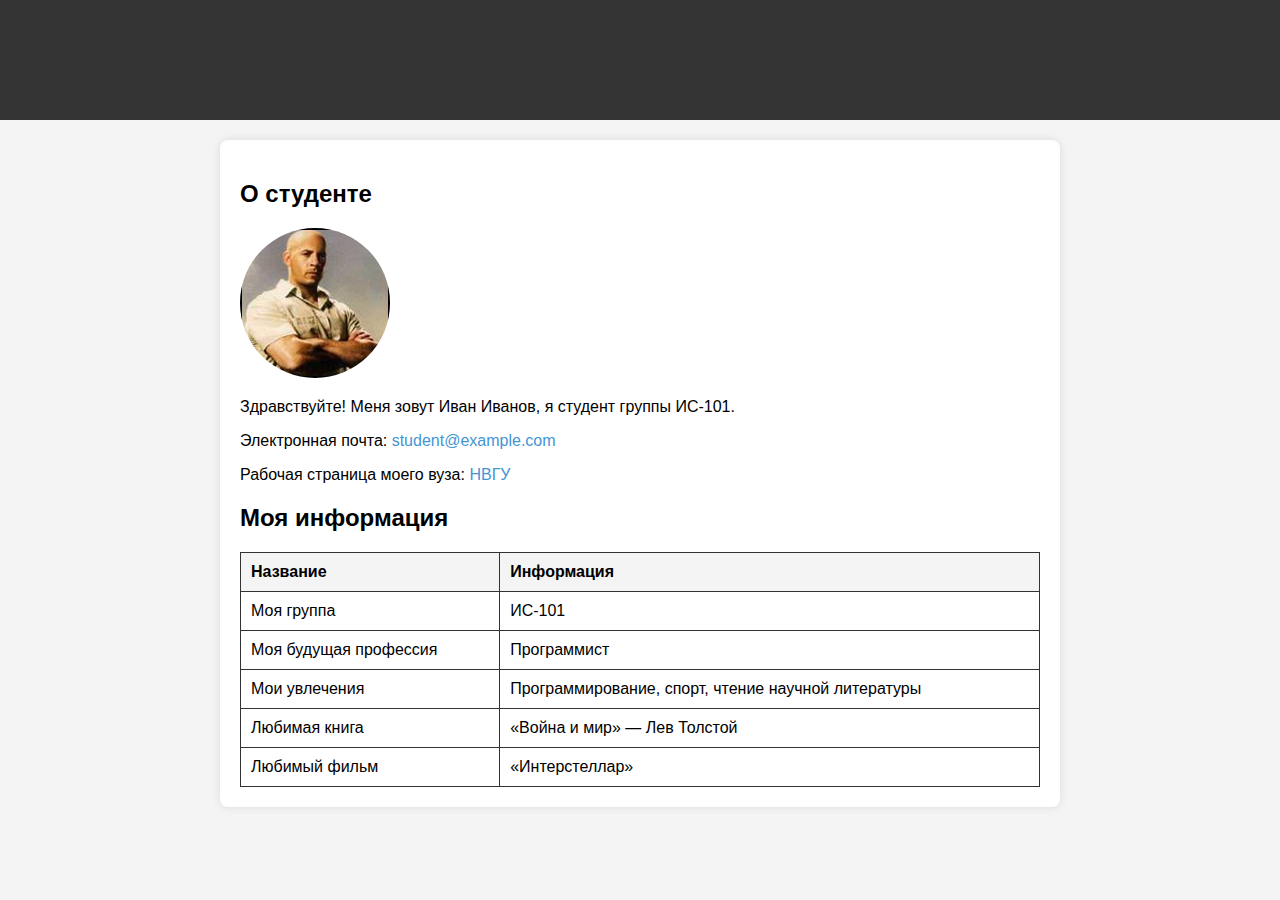
<file: My website/index.html>
<!DOCTYPE html>
<html lang="ru">
<head>
    <meta charset="UTF-8">
    <meta name="viewport" content="width=device-width, initial-scale=1.0">
    <title>Обо мне</title>
    <link rel="stylesheet" href="index.css"> 
</head>
<body>

    <header>
        <h1>Моя страница</h1>
    </header>

    <section>
        <h2>О студенте</h2>
        <img src="24.jpg" alt="Фото студента">
        <p>Здравствуйте! Меня зовут Иван Иванов, я студент группы ИС-101.</p>
        <p>Электронная почта: <a href="mailto:student@example.com">student@example.com</a></p>
        <p>Рабочая страница моего вуза: <a href="https://nvsu.ru/" target="_blank">НВГУ</a></p>

        <h2>Моя информация</h2>
        <table>
            <tr>
                <th>Название</th>
                <th> Информация</th>
            </tr>
            <tr>
                <td>Моя группа</td>
                <td> ИС-101</td>
            </tr>
            <tr>
                <td>Моя будущая профессия</td>
                <td> Программист</td>
            </tr>
            <tr>
                <td>Мои увлечения</td>
                <td> Программирование, спорт, чтение научной литературы</td>
            </tr>
            <tr>
                <td>Любимая книга</td>
                <td> «Война и мир» — Лев Толстой</td>
            </tr>
            <tr>
                <td>Любимый фильм</td>
                <td> «Интерстеллар»</td>
            </tr>
        </table>
    </section>

</body>
</html>
</file>
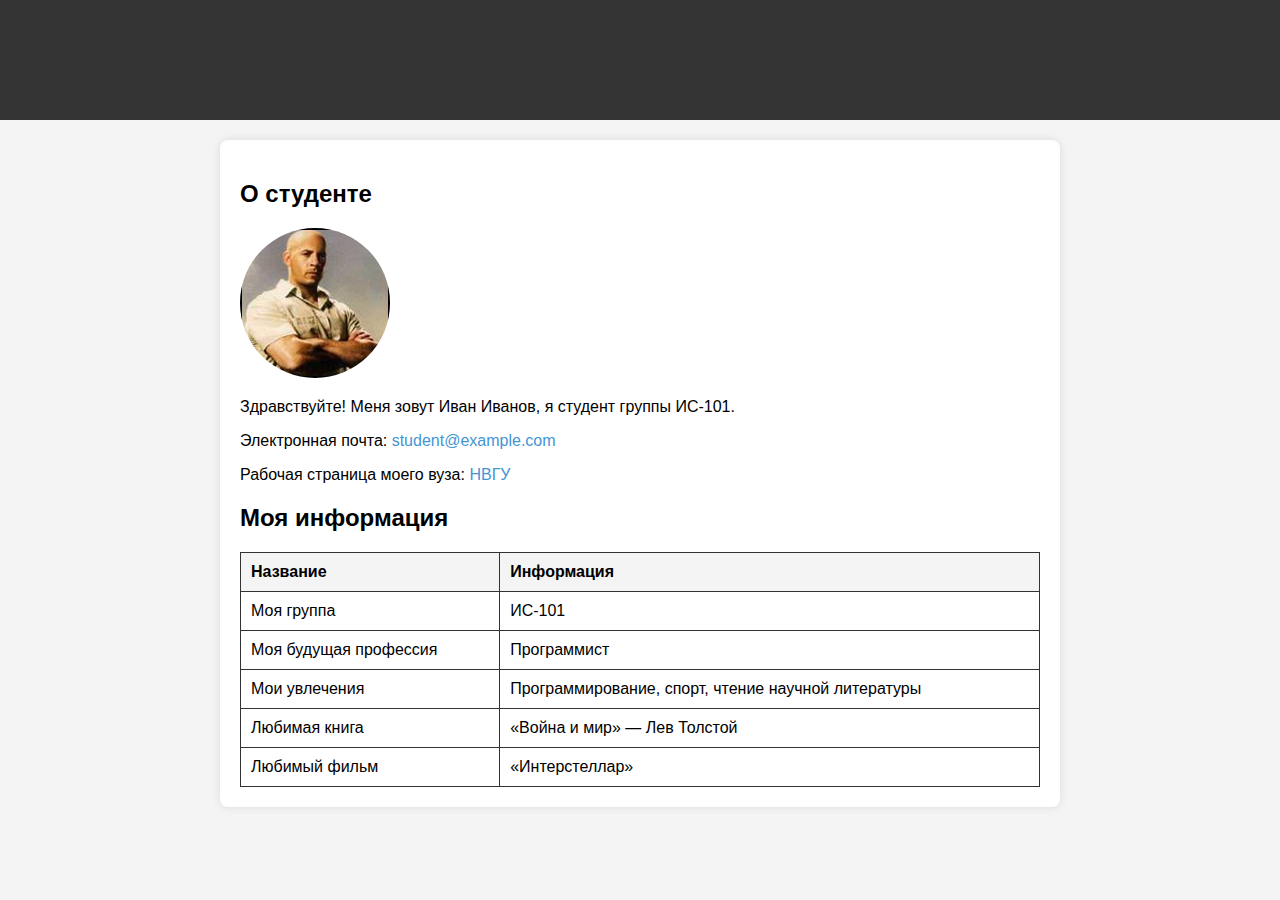
<file: lab2_2/2_1.html>
<!DOCTYPE html>
<html lang="ru">
<head>
    <meta charset="UTF-8">
    <meta name="viewport" content="width=device-width, initial-scale=1.0">
    <title>Обо мне</title>
    <link rel="stylesheet" href="2_1.css"> 
</head>
<body>

    <header>
        <h1>Моя страница</h1>
    </header>

    <section>
        <h2>О студенте</h2>
        <img src="24.jpg" alt="Фото студента">
        <p>Здравствуйте! Меня зовут Иван Иванов, я студент группы ИС-101.</p>
        <p>Электронная почта: <a href="mailto:student@example.com">student@example.com</a></p>
        <p>Рабочая страница моего вуза: <a href="https://nvsu.ru/" target="_blank">НВГУ</a></p>

        <h2>Моя информация</h2>
        <table>
            <tr>
                <th>Название</th>
                <th> Информация</th>
            </tr>
            <tr>
                <td>Моя группа</td>
                <td> ИС-101</td>
            </tr>
            <tr>
                <td>Моя будущая профессия</td>
                <td> Программист</td>
            </tr>
            <tr>
                <td>Мои увлечения</td>
                <td> Программирование, спорт, чтение научной литературы</td>
            </tr>
            <tr>
                <td>Любимая книга</td>
                <td> «Война и мир» — Лев Толстой</td>
            </tr>
            <tr>
                <td>Любимый фильм</td>
                <td> «Интерстеллар»</td>
            </tr>
        </table>
    </section>

</body>
</html>
</file>
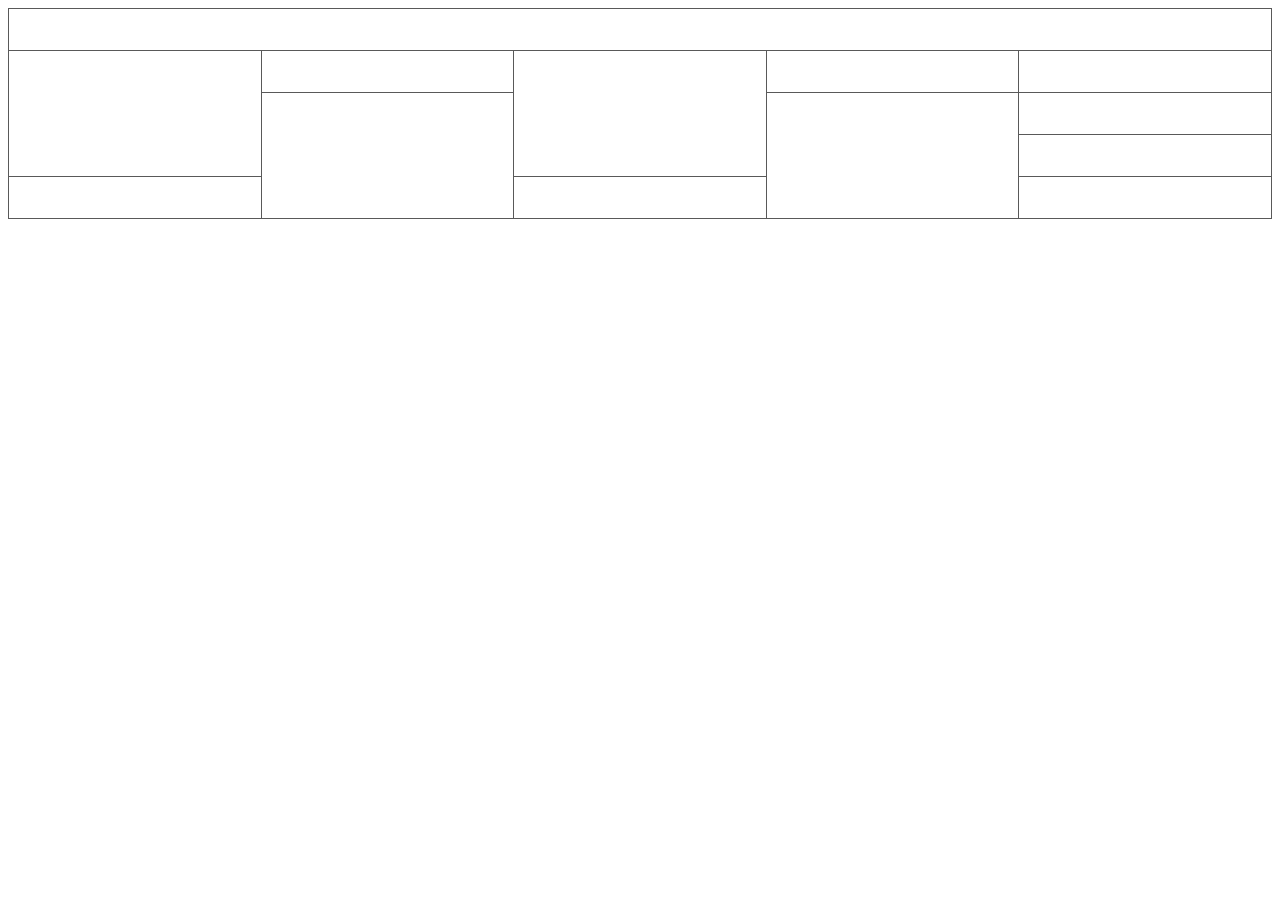
<file: lab2_2/2_2A.html>
<!DOCTYPE html>
<html lang="ru">
<head>
    <meta charset="UTF-8">
    <meta name="viewport" content="width=device-width, initial-scale=1.0">
    <title>Сложная таблица</title>
    <link rel="stylesheet" href="2_2A.css">
</head>
<body>        

    <table class="iksweb">
        <tbody>
            <tr>
                <td colspan="5"></td>
            </tr>
            <tr>
                <td rowspan="3"></td>
                <td></td>
                <td rowspan="3"></td>
                <td></td>
                <td></td>
            </tr>
            <tr>
                <td rowspan="3"></td>
                <td rowspan="3"></td>
                <td></td>
            </tr>
            <tr>
                <td></td>
            </tr>
            <tr>
                <td></td>
                <td></td>
                <td></td>
            </tr>
        </tbody>
    </table>

</body>
</html>
</file>
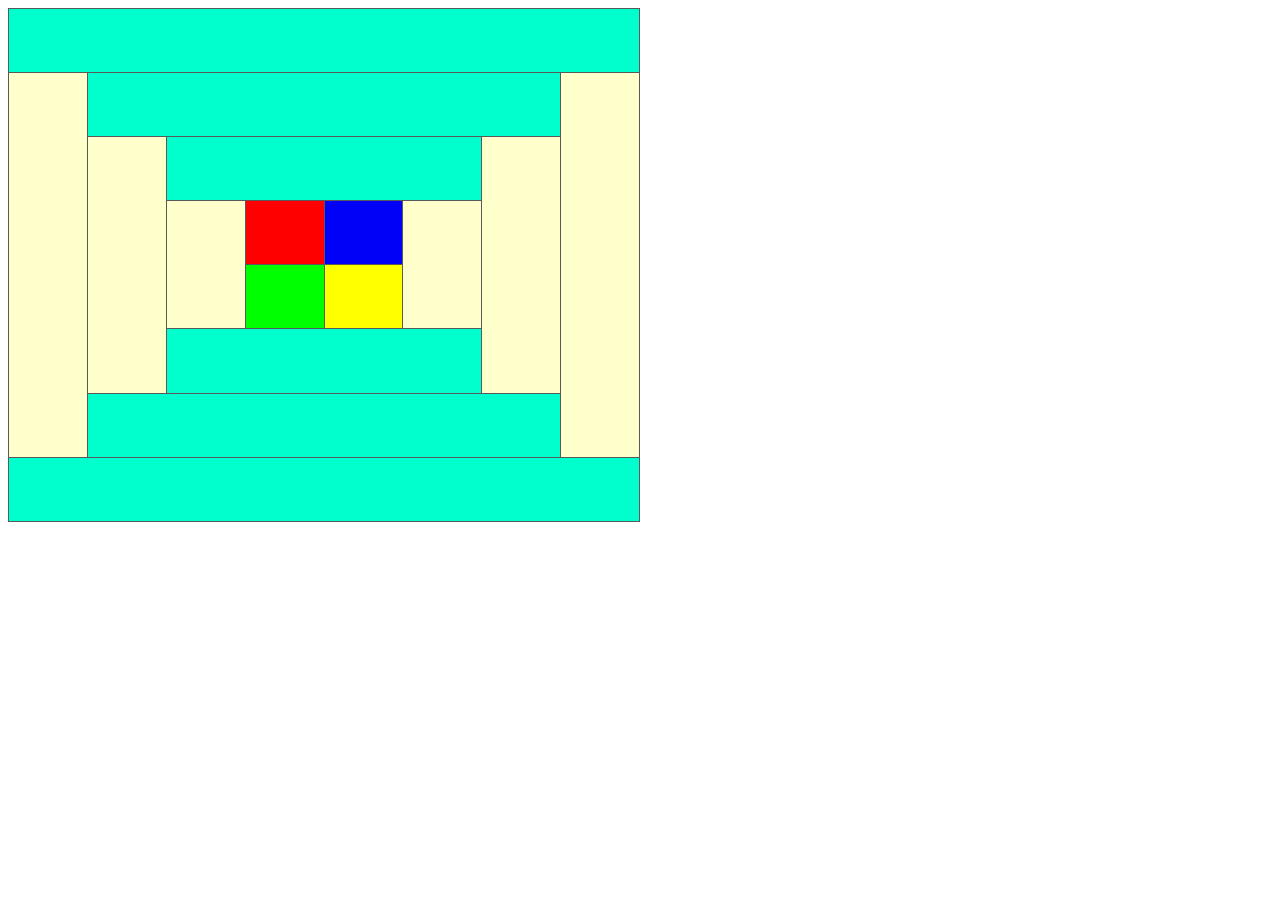
<file: lab2_2/2_2B.html>
<!DOCTYPE html>
<html lang="ru">
<head>
    <meta charset="UTF-8">
    <meta name="viewport" content="width=device-width, initial-scale=1.0">
    <title>Сложная таблица</title>
    <link rel="stylesheet" href="2_2B.css">
</head>
<body> 

    <table class="iksweb">
        <tbody>
            <tr>
                <td colspan="8" class="cell-1"></td>
            </tr>
            <tr>
                <td rowspan="6" class="cell-2"></td>
                <td colspan="6" class="cell-3"></td>
                <td rowspan="6" class="cell-2"></td>
            </tr>
            <tr>
                <td rowspan="4" class="cell-4"></td>
                <td colspan="4" class="cell-5"></td>
                <td rowspan="4" class="cell-4"></td>
            </tr>
            <tr>
                <td rowspan="2" class="cell-6"></td>
                <td class="cell-7"></td>
                <td class="cell-8"></td>
                <td rowspan="2" class="cell-6"></td>
            </tr>
            <tr>
                <td class="cell-9"></td>
                <td class="cell-10"></td>
            </tr>
            <tr>
                <td colspan="4" class="cell-5"></td>
            </tr>
            <tr>
                <td colspan="6" class="cell-3"></td>
            </tr>
            <tr>
                <td colspan="8" class="cell-1"></td>
            </tr>
        </tbody>
    </table>

</body>
</html>
</file>
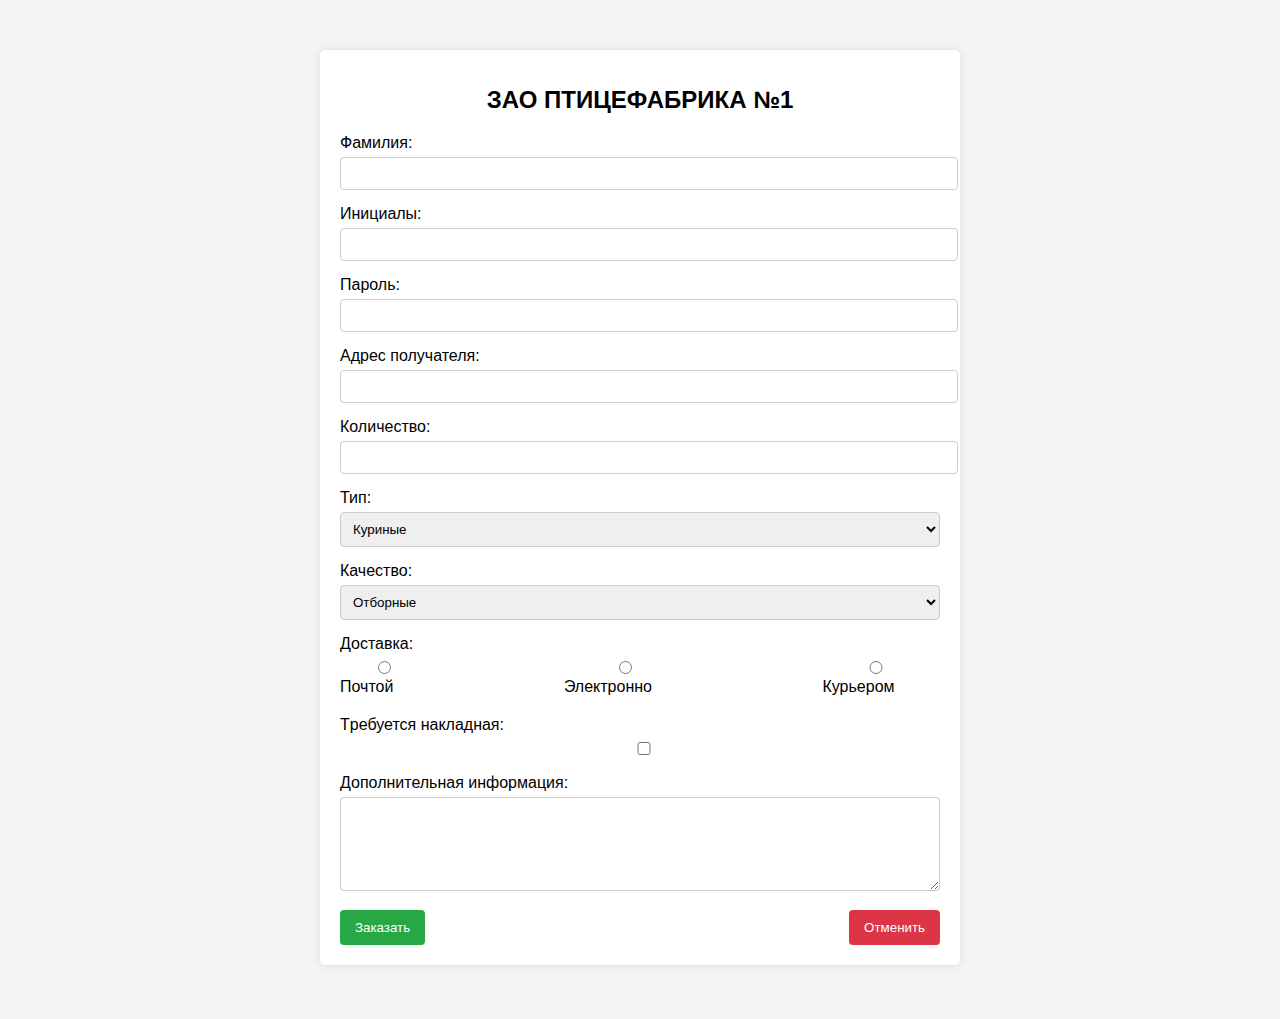
<file: lab2_2/2_3A.html>
<!DOCTYPE html>
<html lang="ru">
<head>
    <meta charset="UTF-8">
    <meta name="viewport" content="width=device-width, initial-scale=1.0">
    <title>Заказ птицы</title>
    <link rel="stylesheet" href="2_3A.css">
</head>
<body>

    <div class="container">
        <h1>ЗАО ПТИЦЕФАБРИКА №1</h1>
        
        <form class="order-form">
            <div class="form-group">
                <label for="surname">Фамилия:</label>
                <input type="text" id="surname" required>
            </div>
            <div class="form-group">
                <label for="initials">Инициалы:</label>
                <input type="text" id="initials" required>
            </div>
            <div class="form-group">
                <label for="password">Пароль:</label>
                <input type="password" id="password" required>
            </div>
            <div class="form-group">
                <label for="address">Адрес получателя:</label>
                <input type="text" id="address" required>
            </div>
            <div class="form-group">
                <label for="quantity">Количество:</label>
                <input type="number" id="quantity" required>
            </div>
            <div class="form-group">
                <label for="type">Тип:</label>
                <select id="type" required>
                    <option value="куриные">Куриные</option>
                    <option value="говяжьи">Говяжьи</option>
                    <option value="свинина">Свинина</option>
                    <option value="индюшачьи">Индюшачьи</option>
                </select>
            </div>
            <div class="form-group">
                <label for="grade">Качество:</label>
                <select id="grade" required>
                    <option value="отборные">Отборные</option>
                    <option value="второсортные">Второсортные</option>
                </select>
            </div>
            <div class="form-group">
                <label>Доставка:</label>
                <div class="checkbox-group">
                    <label><input type="radio" name="delivery" value="почтой"> Почтой</label>
                    <label><input type="radio" name="delivery" value="электронно"> Электронно</label>
                    <label><input type="radio" name="delivery" value="курьером"> Курьером</label>
                </div>
            </div>
            <div class="form-group">
                <label>Tребуется накладная:</label>
                <label><input type="checkbox" id="invoice"></label>
            </div>
            <div class="form-group">
                <label for="additional-info">Дополнительная информация:</label>
                <textarea id="additional-info" rows="4"></textarea>
            </div>
            <div class="button-group">
                <button type="submit">Заказать</button>
                <button type="button" onclick="cancelOrder()">Отменить</button>
            </div>
        </form>
    </div>

    <script>
        function cancelOrder() {
            // Логика отмены заказа
            document.querySelector('.order-form').reset();
        }
    </script>

</body>
</html>
</file>
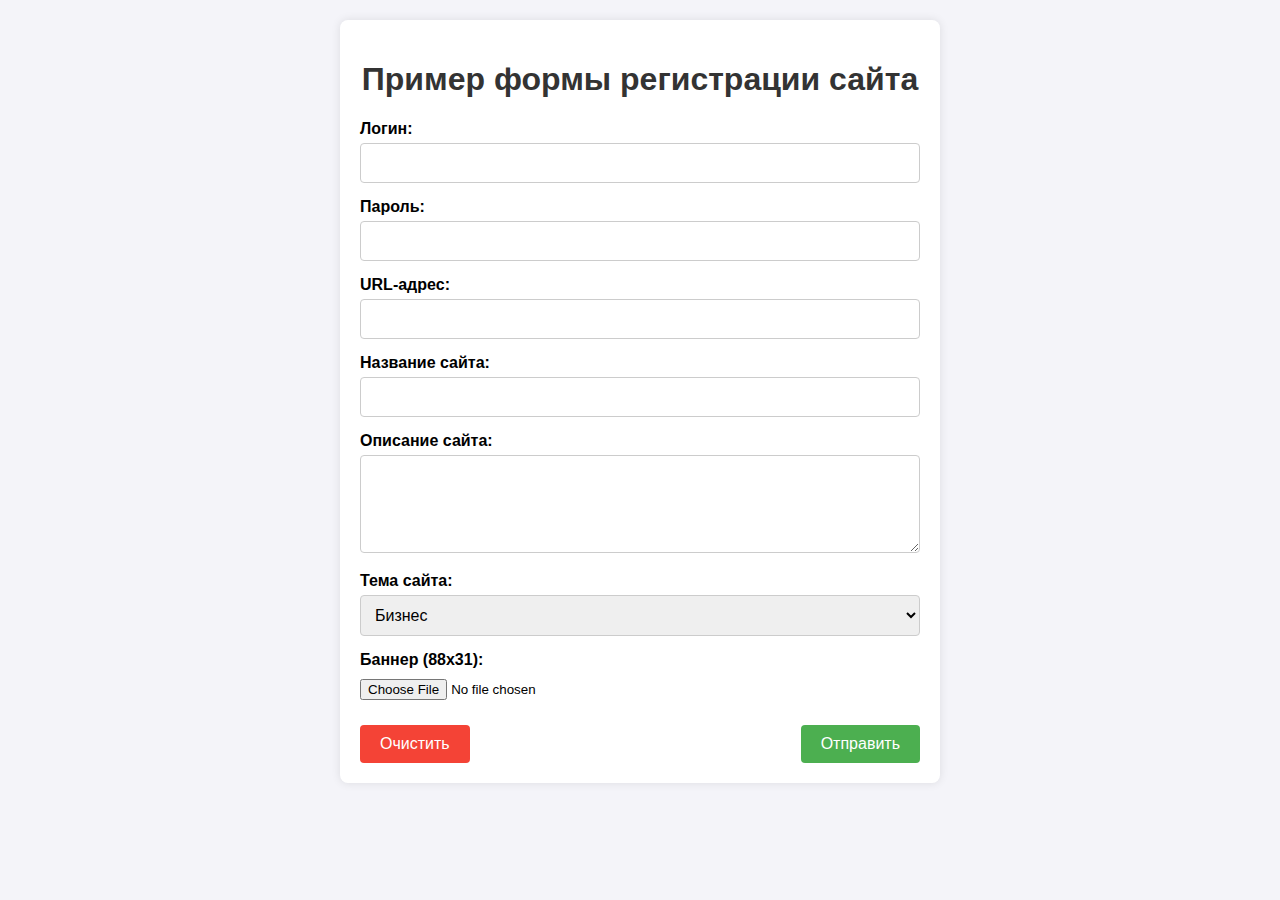
<file: lab2_2/2_3B.html>
<!DOCTYPE html>
<html lang="ru">
<head>
    <meta charset="UTF-8">
    <meta name="viewport" content="width=device-width, initial-scale=1.0">
    <title>Пример формы регистрации сайта</title>
    <link rel="stylesheet" href="2_3B.css">
</head>
<body>

    <div class="container">
        <h1>Пример формы регистрации сайта</h1>
        
        <form class="registration-form">
            <div class="form-group">
                <label for="login">Логин:</label>
                <input type="text" id="login" required>
            </div>

            <div class="form-group">
                <label for="password">Пароль:</label>
                <input type="password" id="password" required>
            </div>

            <div class="form-group">
                <label for="url">URL-адрес:</label>
                <input type="url" id="url" required>
            </div>

            <div class="form-group">
                <label for="site-name">Название сайта:</label>
                <input type="text" id="site-name" required>
            </div>

            <div class="form-group">
                <label for="site-description">Описание сайта:</label>
                <textarea id="site-description" rows="4" required></textarea>
            </div>

            <div class="form-group">
                <label for="theme">Тема сайта:</label>
                <select id="theme" required>
                    <option value="бизнес">Бизнес</option>
                    <option value="технологии">Технологии</option>
                    <option value="образование">Образование</option>
                    <option value="развлечения">Развлечения</option>
                    <option value="спорт">Спорт</option>
                </select>
            </div>

            <div class="form-group">
                <label for="banner">Баннер (88x31):</label>
                <input type="file" id="banner" accept="image/*">
            </div>

            <div class="button-group">
                <button type="reset">Очистить</button>
                <button type="submit">Отправить</button>
            </div>
        </form>
    </div>

</body>
</html>
</file>
<file: My website/index.css>
body {
    font-family: Arial, sans-serif;
    background-color: #f4f4f4;
    margin: 0;
    padding: 0;
}

header {
    background-color: #333;
    color: white;
    padding: 20px;
    text-align: center;
}

section {
    max-width: 800px;
    margin: 20px auto;
    padding: 20px;
    background-color: white;
    border-radius: 8px;
    box-shadow: 0 0 10px rgba(0, 0, 0, 0.1);
}

img {
    max-width: 150px;
    border-radius: 50%;
}

h1 {
    color: #333;
}

table {
    width: 100%;
    border-collapse: collapse;
    margin-top: 20px;
}

table, th, td {
    border: 1px solid #333;
}

th, td {
    padding: 10px;
    text-align: left;
}

th {
    background-color: #f4f4f4;
}

a {
    color: #4495d4;
    text-decoration: none;
}

a:hover {
    text-decoration: underline;
}
</file>
<file: lab2_2/2_1.css>
body {
    font-family: Arial, sans-serif;
    background-color: #f4f4f4;
    margin: 0;
    padding: 0;
}

header {
    background-color: #333;
    color: white;
    padding: 20px;
    text-align: center;
}

section {
    max-width: 800px;
    margin: 20px auto;
    padding: 20px;
    background-color: white;
    border-radius: 8px;
    box-shadow: 0 0 10px rgba(0, 0, 0, 0.1);
}

img {
    max-width: 150px;
    border-radius: 50%;
}

h1 {
    color: #333;
}

table {
    width: 100%;
    border-collapse: collapse;
    margin-top: 20px;
}

table, th, td {
    border: 1px solid #333;
}

th, td {
    padding: 10px;
    text-align: left;
}

th {
    background-color: #f4f4f4;
}

a {
    color: #4495d4;
    text-decoration: none;
}

a:hover {
    text-decoration: underline;
}
</file>
<file: lab2_2/2_2A.css>
table.iksweb{
    width: 100%;
    border-collapse:collapse;
    border-spacing:0;
    height: auto;
}
table.iksweb,table.iksweb td, table.iksweb th {
    border: 1px solid #595959;
}
table.iksweb td,table.iksweb th {
    padding: 3px;
    width: 30px;
    height: 35px;
}
table.iksweb th {
    background: #347c99; 
    color: #fff; 
    font-weight: normal;
}
</file>
<file: lab2_2/2_2B.css>
table.iksweb {
    width: 50%; 
    border-collapse: collapse;
    height: auto;
}
table.iksweb,
table.iksweb td,
table.iksweb th {
    border: 1px solid #595959;
}
table.iksweb td, 
table.iksweb th {
    padding: 0; 
    width: 12.5%; 
    height: 0; 
    padding-bottom: 10%; 
    position: relative; 
}

table.iksweb th {
    background: #347c99; 
    color: #fff; 
    font-weight: normal;
}

.cell-1 {
    background-color: #01FFCD;
}

.cell-2 {
    background-color: #FFFFCB; 
}

.cell-3 {
    background-color: #01FFCD; 
}

.cell-4 {
    background-color: #FFFFCB; 
}

.cell-5 {
    background-color: #01FFCD; 
}

.cell-6 {
    background-color: #FFFFCB; 
}

.cell-7 {
    background-color: #FE0000; 
}

.cell-8 {
    background-color: #0101F8;
}
.cell-9 {
    background-color: #00FF01;
}

.cell-10 {
    background-color: #FFFF00; 
}
</file>
<file: lab2_2/2_3A.css>
body {
    font-family: Arial, sans-serif;
    background-color: #f4f4f4;
    margin: 0;
    padding: 0;
}

.container {
    max-width: 600px;
    margin: 50px auto;
    background: #fff;
    padding: 20px;
    border-radius: 5px;
    box-shadow: 0 0 10px rgba(0, 0, 0, 0.1);
}

h1 {
    text-align: center;
    font-size: 24px;
    margin-bottom: 20px;
}

.form-group {
    margin-bottom: 15px;
}

.form-group label {
    display: block;
    margin-bottom: 5px;
}

.form-group input, 
.form-group select {
    width: 100%;
    padding: 8px;
    border: 1px solid #ccc;
    border-radius: 4px;
}

.checkbox-group {
    display: flex;
    justify-content: space-between;
}

.checkbox-group label {
    margin-right: 20px; 
}

.button-group {
    display: flex;
    justify-content: space-between;
}

.button-group button {
    padding: 10px 15px;
    border: none;
    border-radius: 4px;
    cursor: pointer;
}

.button-group button[type="submit"] {
    background-color: #28a745; 
    color: white;
}

.button-group button[type="button"] {
    background-color: #dc3545; 
    color: white;
}

textarea {
    width: 100%;
    resize: vertical; 
    padding: 10px;
    font-size: 16px;
    border: 1px solid #ccc;
    border-radius: 4px;
    box-sizing: border-box;
}
</file>
<file: lab2_2/2_3B.css>
* {
    box-sizing: border-box;
}

body {
    font-family: Arial, sans-serif;
    margin: 0;
    padding: 20px;
    background-color: #f4f4f9;
}

.container {
    max-width: 600px;
    margin: 0 auto;
    background-color: #fff;
    padding: 20px;
    border-radius: 8px;
    box-shadow: 0 0 10px rgba(0, 0, 0, 0.1);
}

h1 {
    text-align: center;
    color: #333;
}

.form-group {
    margin-bottom: 15px;
}

label {
    display: block;
    margin-bottom: 5px;
    font-weight: bold;
}

input[type="text"],
input[type="password"],
input[type="url"],
textarea,
select {
    width: 100%;
    padding: 10px;
    border: 1px solid #ccc;
    border-radius: 4px;
    font-size: 16px;
}

textarea {
    resize: vertical;
}

input[type="file"] {
    padding: 5px 0;
}

#file-name {
    display: inline-block;
    margin-left: 10px;
    font-size: 14px;
    color: #888;
}

.button-group {
    display: flex;
    justify-content: space-between;
    margin-top: 20px;
}

button {
    padding: 10px 20px;
    font-size: 16px;
    color: white;
    background-color: #4CAF50;
    border: none;
    border-radius: 4px;
    cursor: pointer;
}

button[type="reset"] {
    background-color: #f44336;
}

button:hover {
    opacity: 0.9;
}
</file>
